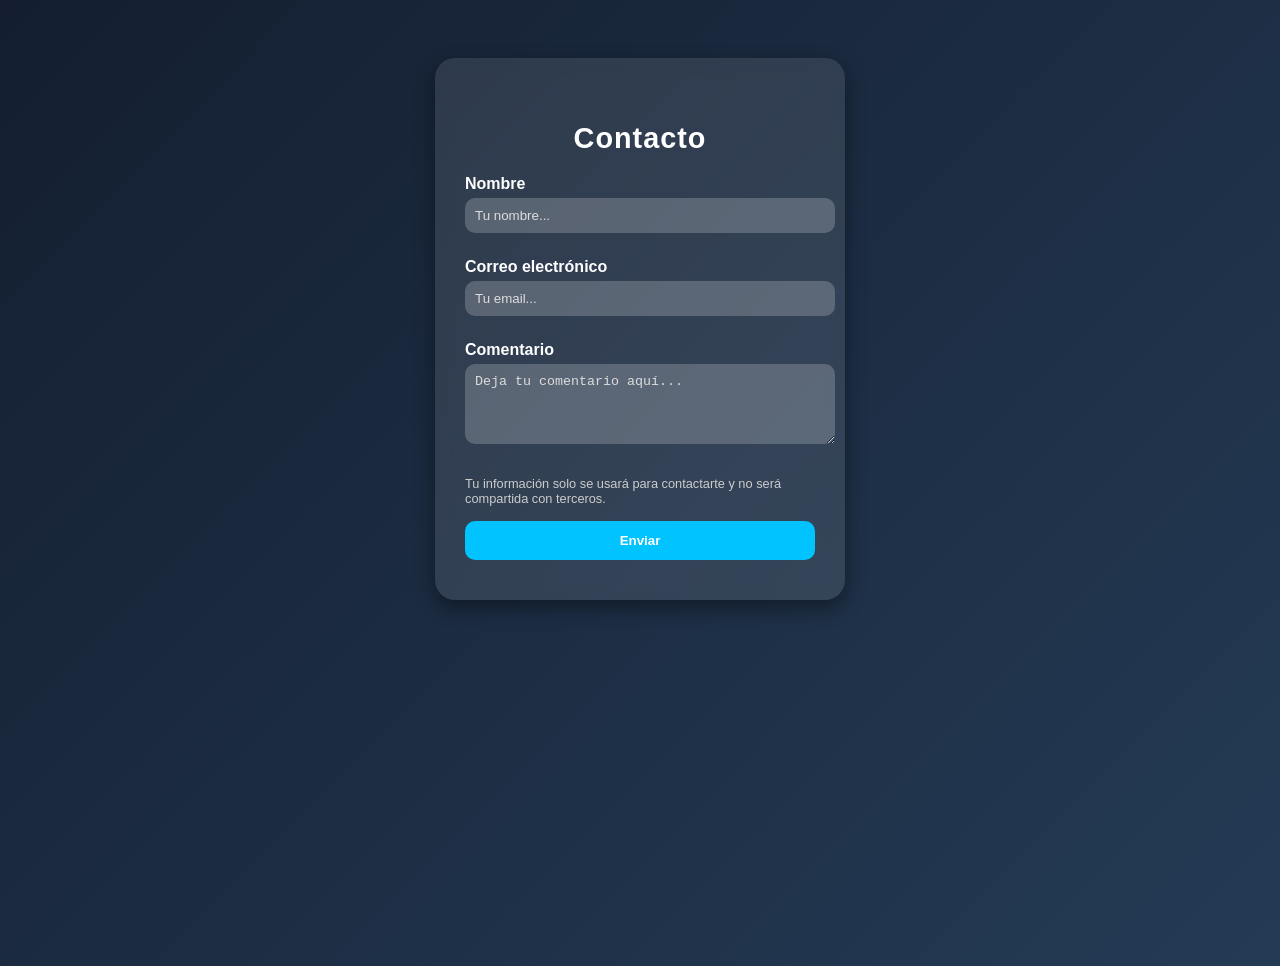
<file: contacto.html>
<!DOCTYPE html>
<html lang="es">
<head>
  <meta charset="UTF-8">
  <title>Contacto</title>
  <style>
    /* CSS solo para la sección contacto */
    body {
      background: linear-gradient(135deg, #141E30, #243B55);
      display: flex;
      justify-content: center;
      align-items: flex-start; /* formulario arriba */
      min-height: 100vh;
      padding-top: 50px; /* espacio desde el top */
      color: #fff;
      font-family: 'Poppins', sans-serif;
    }

    .contacto {
      background: rgba(255, 255, 255, 0.1);
      padding: 40px 30px;
      border-radius: 20px;
      box-shadow: 0 8px 20px rgba(0,0,0,0.4);
      backdrop-filter: blur(8px);
      width: 350px;
      text-align: center;
    }

    .contacto h2 {
      margin-bottom: 20px;
      font-size: 1.8em;
      letter-spacing: 1px;
    }

    .contacto label {
      display: block;
      text-align: left;
      margin: 10px 0 5px;
      font-weight: bold;
    }

    .contacto input,
    .contacto textarea {
      width: 100%;
      padding: 10px;
      margin-bottom: 15px;
      border: none;
      border-radius: 10px;
      outline: none;
      background: rgba(255,255,255,0.2);
      color: #fff;
      resize: vertical;
    }

    .contacto input::placeholder,
    .contacto textarea::placeholder {
      color: #ddd;
    }

    .contacto button {
      width: 100%;
      padding: 12px;
      border: none;
      border-radius: 10px;
      background: #00c3ff;
      color: #fff;
      font-weight: bold;
      cursor: pointer;
      transition: 0.3s;
    }

    .contacto button:hover {
      background: #02a3d6;
      transform: translateY(-2px);
    }

    /* Comentario / descargo */
    .contacto .descargo {
      font-size: 0.8em;
      color: #ccc;
      margin-bottom: 15px;
      text-align: left;
    }
  </style>
</head>
<body>

  <section class="contacto">
    <h2>Contacto</h2>
    <form action="mailto:tucorreo@ejemplo.com" method="post" enctype="text/plain">
      <label for="nombre">Nombre</label>
      <input type="text" id="nombre" name="nombre" placeholder="Tu nombre..." required>

      <label for="email">Correo electrónico</label>
      <input type="email" id="email" name="email" placeholder="Tu email..." required>

      <label for="comentario">Comentario</label>
      <textarea id="comentario" name="comentario" rows="4" placeholder="Deja tu comentario aquí..."></textarea>

      <!-- Comentario / descargo -->
      <p class="descargo">
        Tu información solo se usará para contactarte y no será compartida con terceros.
      </p>

      <button type="submit">Enviar</button>
    </form>
  </section>

</body>
</html>
</file>
